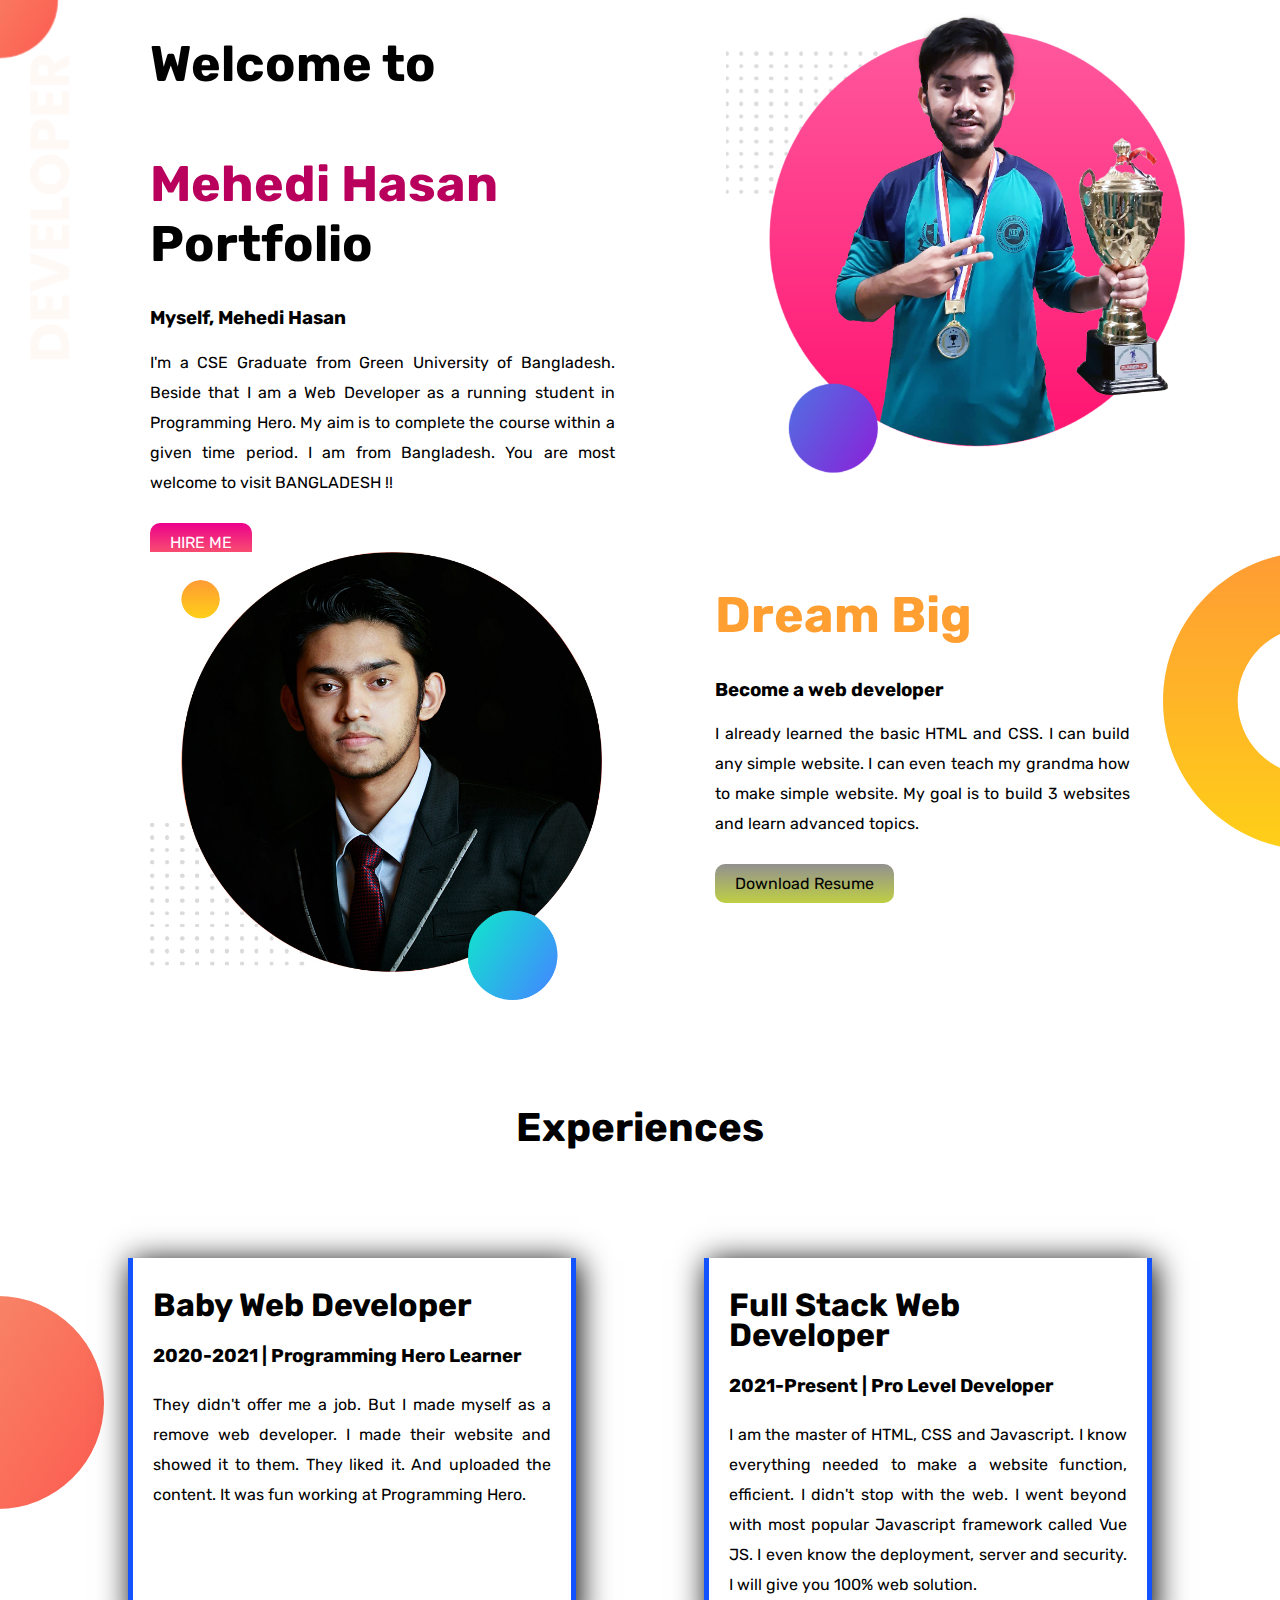
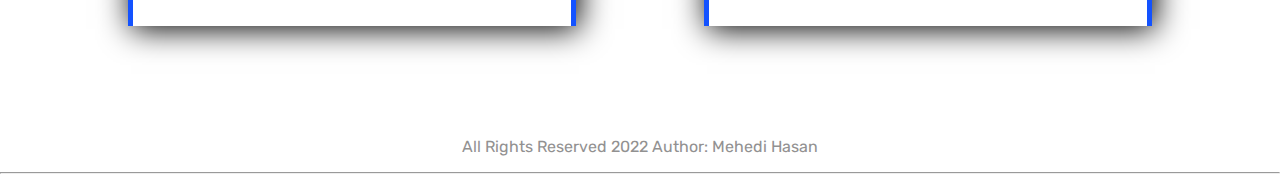
<file: index.html>
<!DOCTYPE html>
<html lang="en">
<head>
    <meta charset="UTF-8">
    <meta http-equiv="X-UA-Compatible" content="IE=edge">
    <meta name="viewport" content="width=device-width, initial-scale=1.0">
    <link rel="stylesheet" href="style.css">
    <link rel="preconnect" href="https://fonts.googleapis.com">
    <link rel="preconnect" href="https://fonts.gstatic.com" crossorigin>
    <link href="https://fonts.googleapis.com/css2?family=Rubik&display=swap" rel="stylesheet">
    <title>My Portfolio</title>
</head>
<body>
    <section class="intro">

        <div class="info-left">
            <h1>Welcome to <br><br><span>Mehedi Hasan</span> Portfolio</h1>

            <h3>Myself, Mehedi Hasan</h3>

            <p>I'm a CSE Graduate from Green University of Bangladesh. Beside that I am a Web Developer as a running student in Programming Hero. My aim is to complete the course within a given time period. I am from Bangladesh. You are most welcome to visit BANGLADESH !!</p><br>

            <a id="hireme-button" target="_blank" href="https://www.linkedin.com/public-profile/settings?trk=d_flagship3_profile_self_view_public_profile">HIRE ME</a>
        </div>

        <div class="info-right">

            <img src="images/trophy.png" alt="Trophy Holding">
            
        </div>

    </section>

    <section class="intro2">
        <div class="info2-left">
            <img src="images/my-bg.jpg" alt="">
        </div>
        <div class="info2-right">
            <h1><span>Dream Big</span></h1>
            <h3>Become a web developer</h3>
            <p>I already learned the basic HTML and CSS. I can build any simple website. I can even teach my grandma how to make simple website. My goal is to build 3 websites and learn advanced topics.</p><br>
            <a id="resume-button" target="_blank" href="resume.html">Download Resume</a>
        </div>
    </section>

    <h1 id="exp1">Experiences</h1>
    <section id="final-section">
       
        <div id="developer1">
            <h1>Baby Web Developer</h1>
            <h3>2020-2021 | Programming Hero Learner</h3>
            <p>They didn't offer me a job. But I made myself as a remove web developer. I made their website and showed it to them. They liked it. And uploaded the content. It was fun working at Programming Hero.</p>
        </div>
        <div id="developer2">
            <h1>Full Stack Web Developer</h1>
            <h3>2021-Present | Pro Level Developer</h3>
            <p>I am the master of HTML, CSS and Javascript. I know everything needed to make a website function, efficient. I didn't stop with the web. I went beyond with most popular Javascript framework called Vue JS. I even know the deployment, server and security. I will give you 100% web solution.</p>
        </div>
    </section>
</body>
<footer id="ftr">
    
    <p><br><br><br><br><br>All Rights Reserved 2022 Author: Mehedi Hasan</p>
    <hr>
</footer>
</html>
</file>
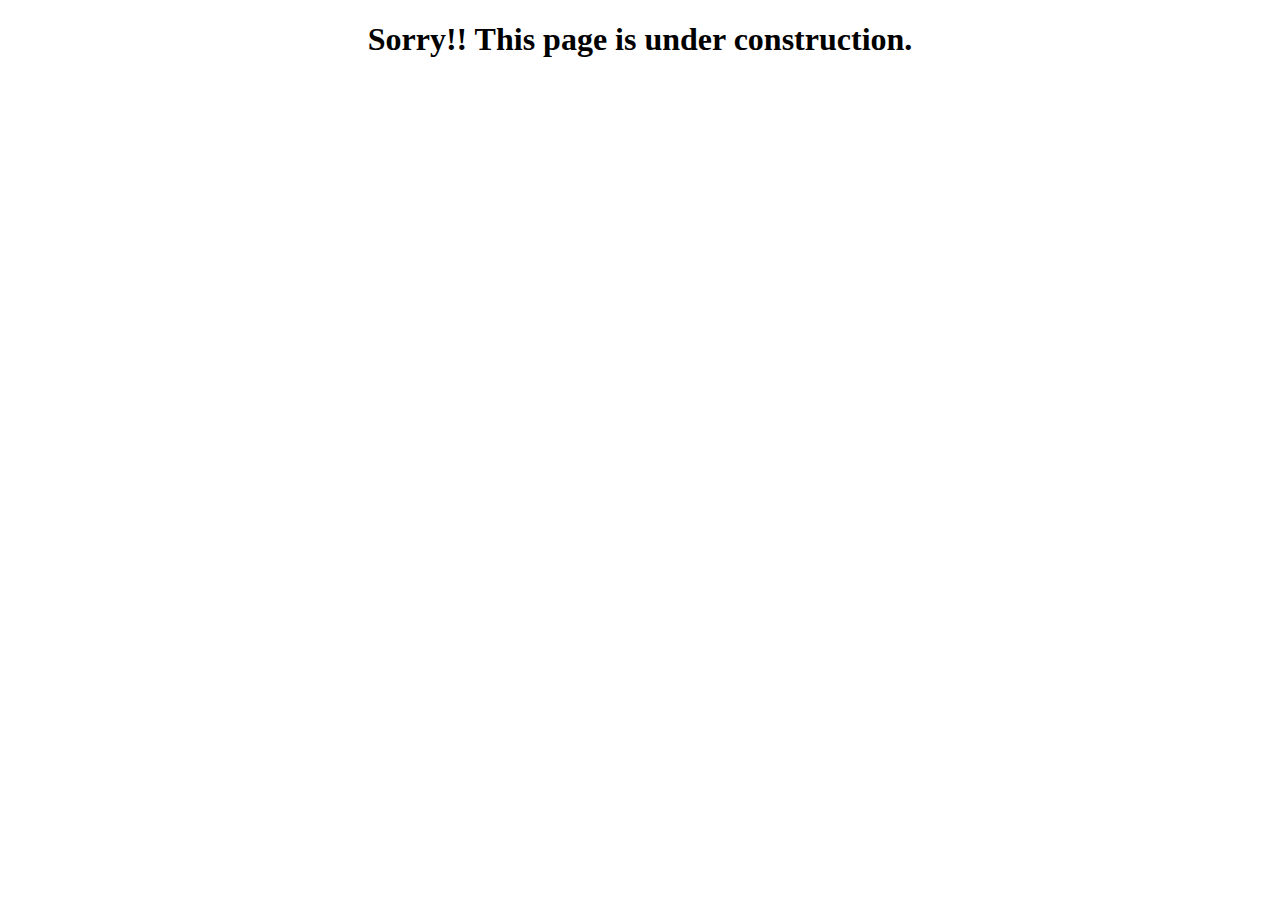
<file: resume.html>
<!DOCTYPE html>
<html lang="en">
<head>
    <meta charset="UTF-8">
    <meta http-equiv="X-UA-Compatible" content="IE=edge">
    <meta name="viewport" content="width=device-width, initial-scale=1.0">
    <title>Document</title>
</head>
<body>
    <h1 style="text-align: center;">Sorry!! This page is under construction.</h1>
    
</body>
</html>
</file>
<file: style.css>
body{
    font-family: 'Rubik', sans-serif;
    margin: 0;
    padding: 0;
}

.intro{
    display: flex;
}
.intro2{
    display: flex;
}


/*--------------Left Portion-------------*/
.info-left{
    width: 50%;
    padding-left: 150px;
    background-image: url(images/top-banner.png);
    background-repeat: no-repeat;
}
.info-left h1{
    font-size: 50px;
}
span{
    color: rgb(184, 0, 92);
}

.info-left p{
    line-height: 30px;
    text-align: justify;
    padding-right: 100px;
}

.info-left a{
    text-decoration: none;
    background-image: linear-gradient(#ec008c,#fc6767);
    font-weight: 500px;
    padding: 10px 20px;
    border-radius: 10px;
    color: white;

}
.info2-left{
    width: 50%;
    padding-left: 150px;
}

.info2-left img{
    width: 80%;
}

/*--------------Right Portion-------------*/
.info-right{
    width: 50%;
   
}

.info-right img{
    width: 90%;
}

.info2-right{
    width: 50%;
}

.info2-right h1{
    font-size: 50px;
}

.info2-right p{
    line-height: 30px;
    padding-right: 150px;
    text-align: justify;
}
.info2-right span{
    color: rgb(255, 159, 50);
}

.info2-right a{
    text-decoration: none;
    background-image: linear-gradient(#929191,#bfcf43);
    font-weight: 500px;
    padding: 10px 20px;
    border-radius: 10px;
    color: black;}

    .info2-right{
        background-image: url(images/dream-bg.png);
        background-repeat: no-repeat;
        background-position: right top;

    }
    #exp1{
        text-align: center;
        font-size: 40px;
        margin-top: 100px;
        display: block;
    }
    #developer1{
        width: 40%;
        margin-top: 80px;
        text-align: justify;
        line-height: 30px;
        border-left: 5px solid #1352ff;
        border-right: 5px solid #1352ff;
        margin-left: 10%;
        margin-right: 5%;
        padding: 10px 20px;
        box-shadow: 3px 3px 30px black;
        
    }

        #developer1 h1{
            text-align: left;
        }
    
        #developer2 h1{
            text-align: left;
        }
    
    #developer2{
        width: 40%;
        margin-right: 10%;
        margin-left: 5%;
        padding: 10px 20px;
        margin-top: 80px;
        text-align: justify;
        line-height: 30px;
        border-left: 5px solid #1352ff;
        border-right: 5px solid #1352ff;
        box-shadow: 3px 3px 30px black;
        
    }

    #final-section{
        display: flex;
        background-image: url(images/exp-bg.png);
        background-repeat: no-repeat;
        background-position: center left;
    }

    #ftr{
        text-align: center;
        font-size: 16px;
        color: #929191;
    }
</file>
